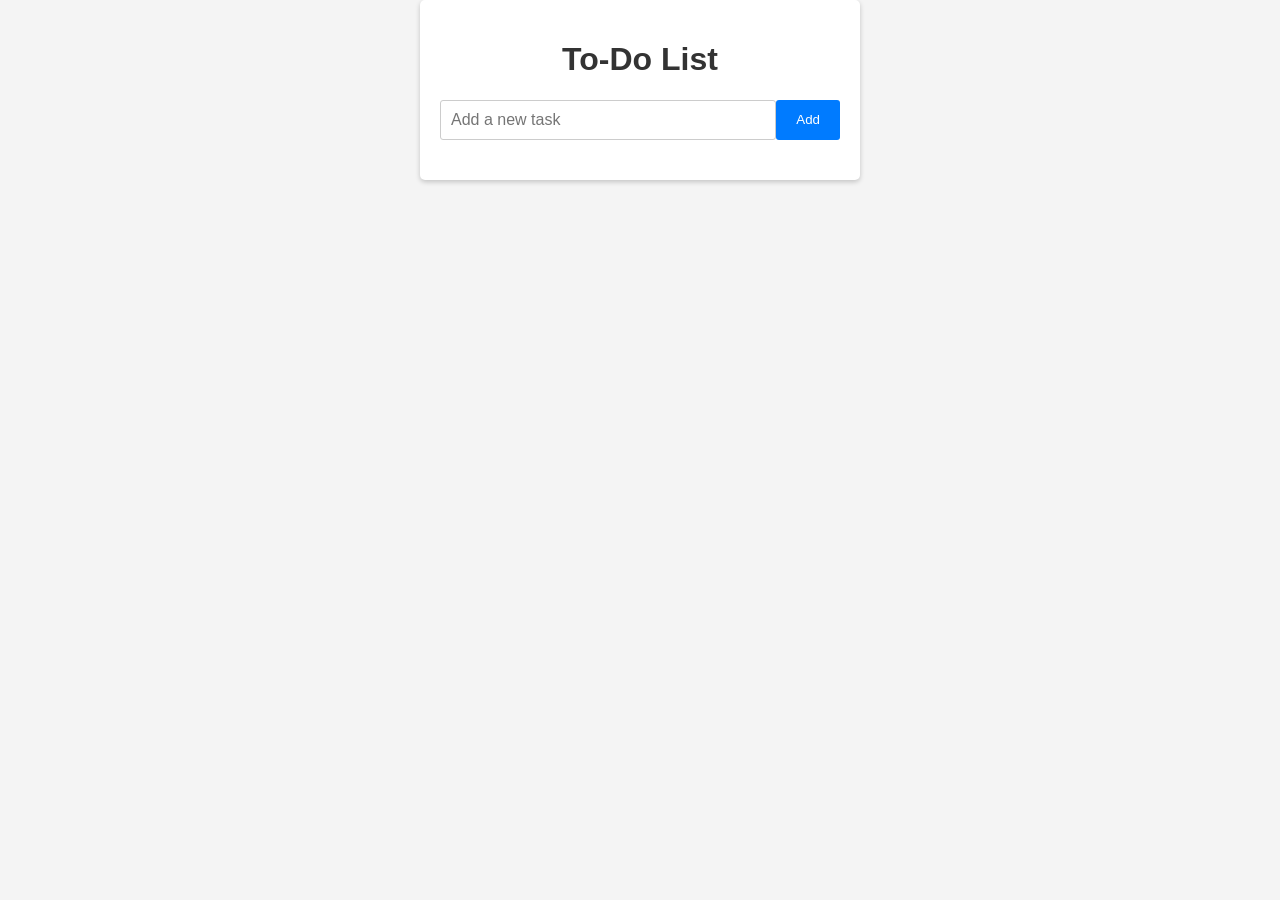
<file: Level 2/TO DO LIST/index.html>
<!DOCTYPE html>
<html lang="en">
<head>
    <meta charset="UTF-8">
    <meta name="viewport" content="width=device-width, initial-scale=1.0">
    <title>To-Do List</title>
    <link rel="stylesheet" href="styles.css">
</head>
<body>
    <div class="container">
        <h1>To-Do List</h1>
        <div class="input-container">
            <input type="text" id="task" placeholder="Add a new task">
            <button id="addTask">Add</button>
        </div>
        <ul id="taskList"></ul>
    </div>
    <script src="script.js"></script>
</body>
</html>
</file>
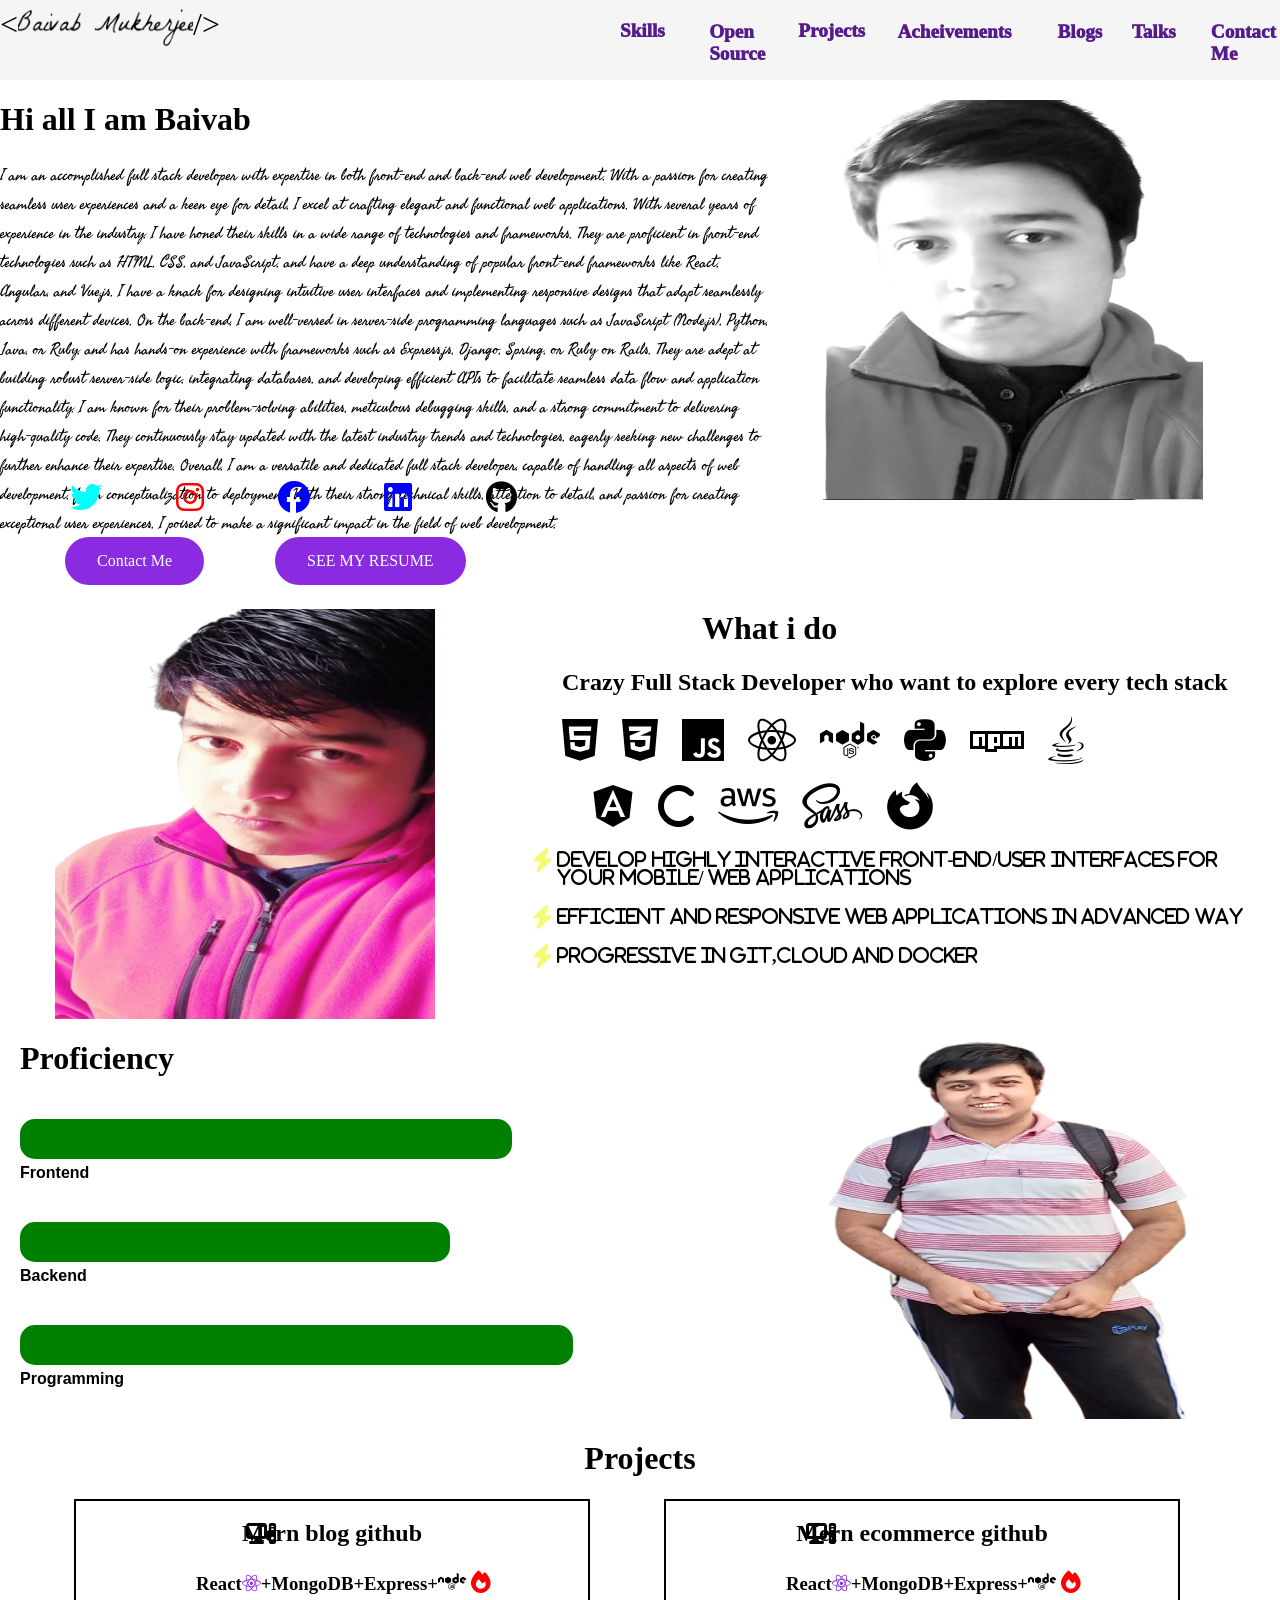
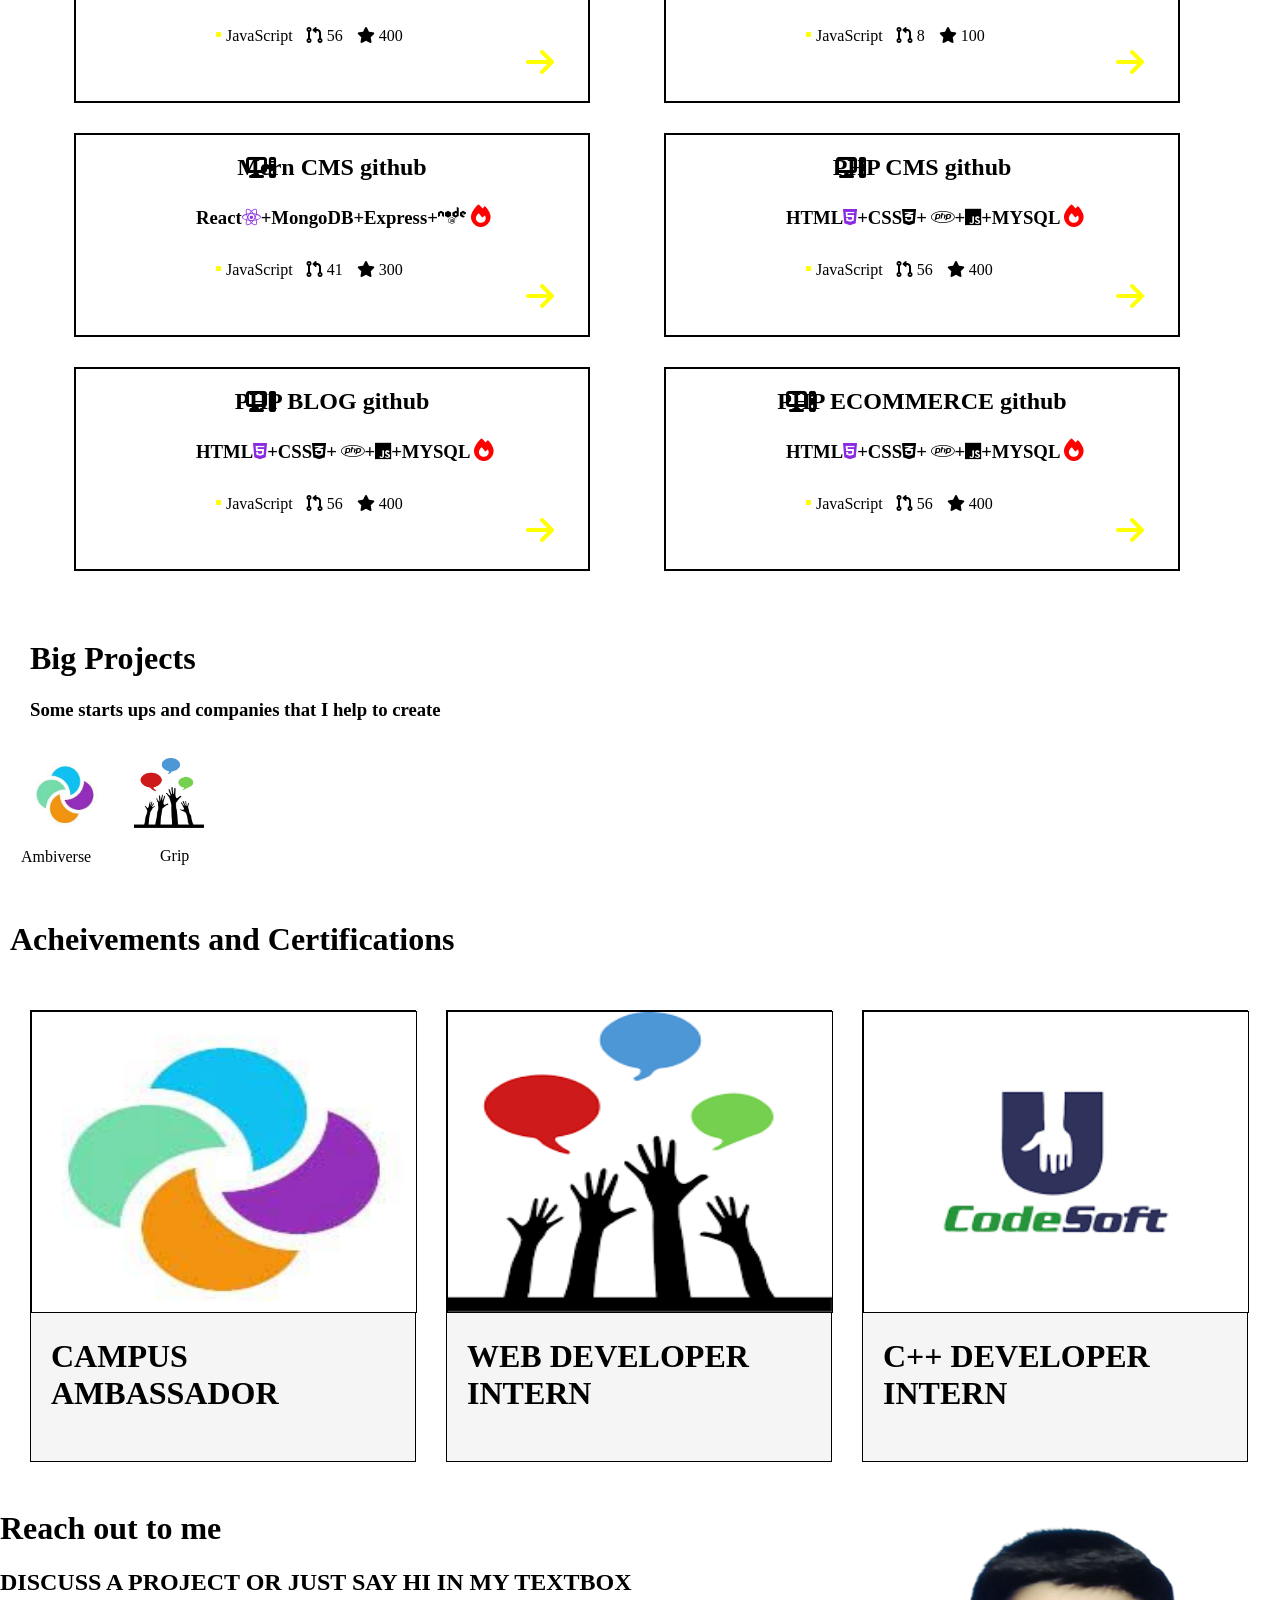
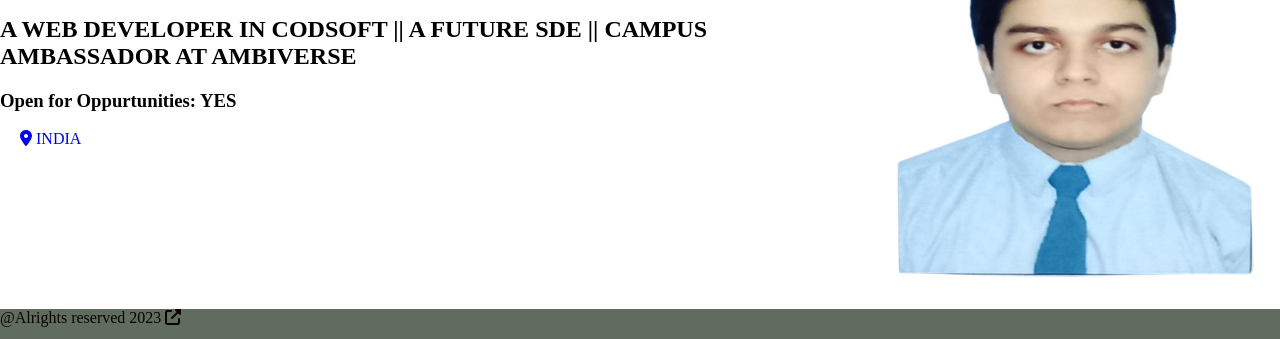
<file: Level 1/Personal Website/portfolio.html>
<!DOCTYPE html>
<html lang="en">
<head>
    <meta charset="UTF-8">
    <meta name="viewport" content="width=device-width, initial-scale=1.0">
    <title>Portfolio</title>
    <link rel="stylesheet" href="css/portfolio.css">
    <link rel="stylesheet" href="https://cdnjs.cloudflare.com/ajax/libs/font-awesome/6.4.0/css/all.min.css">
    <link rel="preconnect" href="https://fonts.googleapis.com">
    <link rel="preconnect" href="https://fonts.gstatic.com" crossorigin>
    <link href="https://fonts.googleapis.com/css2?family=Fasthand&display=swap" rel="stylesheet">
</head>
<script>
    // Update the progress bars with desired percentages
    document.addEventListener('DOMContentLoaded', function() {
      updateProgressBar('frontend-bar', 80);
      updateProgressBar('backend-bar', 70);
      updateProgressBar('programming-bar', 90);
    });

    // Function to update the progress bar width
    function updateProgressBar(barId, percentage) {
      var bar = document.getElementById(barId);
      bar.style.width = percentage + '%';
    }
  </script>
<body>
    <div class="heading">
     <p style="margin-top:6px ;display:flex; position: relative;font-size: xx-large;"> <</p>
     <img  src="img/signature.png" height="45px" width="175x" style="margin-left:0px;margin-top:6px"> 
     <p style="margin-top:6px;font-size: xx-large;">/></p>
        <div class="menu">
            <a href="" style="text-decoration: none;"> Skills</a>
            </div>
            <div class="menu1">
             <a href=""style="text-decoration: none;">Open Source</a>
            </div>
            <div class="menu2">
             <a href="" style="text-decoration: none;">Projects</a>
            </div>
            <div class="menu3">
             <a href="" style="text-decoration: none;">Acheivements</a>
            </div>
            <div class="menu4">
             <a href="" style="text-decoration: none;">Blogs</a>
            </div>
            <div class="menu5">
              <a href="" style="text-decoration: none;"> Talks</a>
            </div>
            <div class="menu6">
             <a href="" style="text-decoration: none;">Contact Me</a>
            </div>
    </div>
    <div class="intro">
        <div class="writing">
            <h1>Hi all I am Baivab</h1>
            <p style="font-family: 'Fasthand', cursive;">I am an accomplished full stack developer with expertise in both front-end and back-end web development. With a passion for creating seamless user experiences and a keen eye for detail, I excel at crafting elegant and functional web applications.

                With several years of experience in the industry, I have honed their skills in a wide range of technologies and frameworks. They are proficient in front-end technologies such as HTML, CSS, and JavaScript, and have a deep understanding of popular front-end frameworks like React, Angular, and Vue.js. I have a knack for designing intuitive user interfaces and implementing responsive designs that adapt seamlessly across different devices.
                
                On the back-end, I am well-versed in server-side programming languages such as JavaScript (Node.js), Python, Java, or Ruby, and has hands-on experience with frameworks such as Express.js, Django, Spring, or Ruby on Rails. They are adept at building robust server-side logic, integrating databases, and developing efficient APIs to facilitate seamless data flow and application functionality.
                
                 
                I am known for their problem-solving abilities, meticulous debugging skills, and a strong commitment to delivering high-quality code. They continuously stay updated with the latest industry trends and technologies, eagerly seeking new challenges to further enhance their expertise.
                
                Overall, I am a versatile and dedicated full stack developer, capable of handling all aspects of web development, from conceptualization to deployment. With their strong technical skills, attention to detail, and passion for creating exceptional user experiences, I poised to make a significant impact in the field of web development.</p>
        </div>
        <div class="image_me">
            <img src="img/bw_composer-removebg-preview.png" height="400px" width="380px" style="margin-left: 55px; margin-top: 20px;">
        </div>
    </div>
    <div class="icons">  
            <a href="#" style="margin-left:70px; color:aqua;font-size: xx-large;"> 
            <i class="fa-brands fa-twitter"></i></a>

            <a href="#" style="margin-left:70px; color:red;font-size: xx-large;"> 
                <i class="fa-brands fa-instagram"></i></a>

            <a href="#" style="margin-left:70px; color:blue;font-size: xx-large;"> 
                <i class="fa-brands fa-facebook"></i></a>

            <a href="#" style="margin-left:70px; color:blue;font-size: xx-large;"> 
                <i class="fa-brands fa-linkedin"></i></a>

            <a href="#" style="margin-left:70px; color:black;font-size: xx-large;"> 
                <i class="fa-brands fa-github"></i></a>
    </div>
    <div class="buttons">
      <a href="tel:8017472433"><div class="btn" style="margin-left: 65px;margin-top: 20px;">Contact Me</div></a>
        <a href="Resume.pdf" download="JECABook_inbrief.pdf"> <div class="btn" style="margin-left: 65px;margin-top: 20px;">SEE MY RESUME</div></a>
    </div>

    <div class="image_me2">
        <img src="img/pink-removebg-preview.png" height="460px" width="380px" style="margin-left: 55px; margin-top: 20px;">
    </div>
    <div class="what_i_do">
      <h1 style="margin-left: 190px;">What i do </h1>
       <h2 style="margin-left: 50px;">Crazy Full Stack Developer who want to explore every tech stack</h2>
       <i class="fa-brands fa-html5" style="font-size:xxx-large; margin-left: 50px;"></i>
       <i class="fa-brands fa-css3-alt" style="font-size:xxx-large;margin-left: 20px;"></i>
       <i class="fa-brands fa-js"style="font-size:xxx-large;margin-left: 20px;" ></i>
       <i class="fa-brands fa-react" style="font-size:xxx-large;margin-left: 20px;"></i>
       <i class="fa-brands fa-node" style="font-size:xxx-large;margin-left: 20px;"></i>
       <i class="fa-brands fa-python" style="font-size:xxx-large;margin-left: 20px;"></i>
       <i class="fa-brands fa-npm" style="font-size:xxx-large;margin-left: 20px;" ></i>
       <i class="fa-brands fa-java" style="font-size:xxx-large;margin-left: 20px;"></i>
       <br><br>
       <i class="fa-brands fa-angular" style="font-size:xxx-large; margin-left: 80px;"></i>
       <i class="fa-solid fa-c" style="font-size:xxx-large;margin-left: 20px;"></i>
       <i class="fa-brands fa-aws" style="font-size:xxx-large;margin-left: 20px;"></i>
       <i class="fa-brands fa-sass" style="font-size:xxx-large;margin-left: 20px;"></i>
       <i class="fa-brands fa-firefox-browser" style="font-size:xxx-large;margin-left: 20px;"></i>
       <br><br>
       <i class="fa-sharp fa-solid fa-bolt" style="font-size:x-large;margin-left: 20px;color:#F6FA70">
         <p style="font-size: large; margin-top: -21px; margin-left: 25px; color:black">Develop highly interactive front-end/user interfaces for your mobile/ web applications</p></i>
        <i class="fa-sharp fa-solid fa-bolt" style="font-size:x-large;margin-left: 20px;color:#F6FA70">
            <p style="font-size: large; margin-top: -21px; margin-left: 25px;color: black;">Efficient and responsive web applications in advanced way</p></i>
        <i class="fa-sharp fa-solid fa-bolt" style="font-size:x-large;margin-left: 20px;color:#F6FA70">
           <p style="font-size: large; margin-top: -21px; margin-left: 25px;color: black;">Progressive in Git,CLoud and Docker</p></i>            
    </div>

    <div class="proficiency">
        <h1 style="margin-left: 20px;">Proficiency</h1>

        <div class="progress">
          <div id="frontend-bar" class="bar"></div>
          <div class="label">Frontend</div>
        </div>
      
        <div class="progress">
          <div id="backend-bar" class="bar"></div>
          <div class="label">Backend</div>
        </div>
      
        <div class="progress">
          <div id="programming-bar" class="bar"></div>
          <div class="label">Programming</div>
        </div>
    </div>
    <div class="image_me3">
        <img src="img/full-removebg-preview.png" height="380px" width="380px" style="margin-left: 55px; margin-top: 20px;">
    </div>

    <div class="projects">
        <h1 style="text-align: center;">Projects</h1>
        <div class="project1">
          <i class="fa-solid fa-computer" style="margin-left: 170px;margin-top: 20px;font-size: x-large;"></i>
          <p style="text-align: center;font-size: x-large;font-weight: bold;margin-top: -26px;">Mern blog github</p>
          <h3 style="margin-left: 120px;">React<i class="fa-brands fa-react" style="color:blueviolet"></i>+MongoDB+Express+<i class="fa-brands fa-node" style="font-size: larger;"></i>
            <i class="fa-solid fa-fire" style="color: red;font-size: larger;"></i>
          </h3>
          <br>
          <div class="fg">
          <div class="circle"></div>
          <div><p style="margin-left: 80px;margin-top: -10px;">JavaScript
            <i class="fa-solid fa-code-pull-request" style="margin-left:10px;"></i> 56 <i class="fa-solid fa-star" style="margin-left:10px;"></i> 400
            <a href='' style="color: yellow;font-size: xx-large;font-weight: bold;margin-left: 300px; margin-top: -100px;"><i class="fa-solid fa-arrow-right"></i></a>
          </p>
          </div>
          </div>
          
        </div>
        <div class="project1">

          <i class="fa-solid fa-computer" style="margin-left: 140px;margin-top: 20px;font-size: x-large;"></i>
          <p style="text-align: center;font-size: x-large;font-weight: bold;margin-top: -26px;">Mern ecommerce github</p>
          <h3 style="margin-left: 120px;">React<i class="fa-brands fa-react" style="color:blueviolet"></i>+MongoDB+Express+<i class="fa-brands fa-node" style="font-size: larger;"></i>
            <i class="fa-solid fa-fire" style="color: red;font-size: larger;"></i>
          </h3>
          <br>
          <div class="fg">
          <div class="circle"></div>
          <div><p style="margin-left: 80px;margin-top: -10px;">JavaScript
            <i class="fa-solid fa-code-pull-request" style="margin-left:10px;"></i> 8 <i class="fa-solid fa-star" style="margin-left:10px;"></i> 100
            <a href='' style="color: yellow;font-size: xx-large;font-weight: bold;margin-left: 300px; margin-top: -100px;"><i class="fa-solid fa-arrow-right"></i></a>
          </p>
          </div>
          </div>

        </div>

       <div class="project2">
        <i class="fa-solid fa-computer" style="margin-left: 170px;margin-top: 20px;font-size: x-large;"></i>
        <p style="text-align: center;font-size: x-large;font-weight: bold;margin-top: -26px;">Mern CMS github</p>
        <h3 style="margin-left: 120px;">React<i class="fa-brands fa-react" style="color:blueviolet"></i>+MongoDB+Express+<i class="fa-brands fa-node" style="font-size: larger;"></i>
          <i class="fa-solid fa-fire" style="color: red;font-size: larger;"></i>
        </h3>
        <br>
        <div class="fg">
        <div class="circle"></div>
        <div><p style="margin-left: 80px;margin-top: -10px;">JavaScript
          <i class="fa-solid fa-code-pull-request" style="margin-left:10px;"></i> 41 <i class="fa-solid fa-star" style="margin-left:10px;"></i> 300
          <a href='' style="color: yellow;font-size: xx-large;font-weight: bold;margin-left: 300px; margin-top: -100px;"><i class="fa-solid fa-arrow-right"></i></a>
        </p>
        </div>
        </div>
       </div>
       <div class="project2">
        <i class="fa-solid fa-computer" style="margin-left: 170px;margin-top: 20px;font-size: x-large;"></i>
          <p style="text-align: center;font-size: x-large;font-weight: bold;margin-top: -26px;">PHP CMS github</p>
          <h3 style="margin-left: 120px;">HTML<i class="fa-brands fa-html5" style="color:blueviolet"></i>+CSS<i class="fa-brands fa-css3-alt"></i>+
           <i class="fa-brands fa-php"></i>+<i class="fa-brands fa-js"></i>+MYSQL
            <i class="fa-solid fa-fire" style="color: red;font-size: larger;"></i>
          </h3>
          <br>
          <div class="fg">
          <div class="circle"></div>
          <div><p style="margin-left: 80px;margin-top: -10px;">JavaScript
            <i class="fa-solid fa-code-pull-request" style="margin-left:10px;"></i> 56 <i class="fa-solid fa-star" style="margin-left:10px;"></i> 400
            <a href='' style="color: yellow;font-size: xx-large;font-weight: bold;margin-left: 300px; margin-top: -100px;"><i class="fa-solid fa-arrow-right"></i></a>
          </p>
          </div>
          </div>
       </div>
       <div class="project3">
        <i class="fa-solid fa-computer" style="margin-left: 170px;margin-top: 20px;font-size: x-large;"></i>
        <p style="text-align: center;font-size: x-large;font-weight: bold;margin-top: -26px;">PHP BLOG github</p>
        <h3 style="margin-left: 120px;">HTML<i class="fa-brands fa-html5" style="color:blueviolet"></i>+CSS<i class="fa-brands fa-css3-alt"></i>+
         <i class="fa-brands fa-php"></i>+<i class="fa-brands fa-js"></i>+MYSQL
          <i class="fa-solid fa-fire" style="color: red;font-size: larger;"></i>
        </h3>
        <br>
        <div class="fg">
        <div class="circle"></div>
        <div><p style="margin-left: 80px;margin-top: -10px;">JavaScript
          <i class="fa-solid fa-code-pull-request" style="margin-left:10px;"></i> 56 <i class="fa-solid fa-star" style="margin-left:10px;"></i> 400
          <a href='' style="color: yellow;font-size: xx-large;font-weight: bold;margin-left: 300px; margin-top: -100px;"><i class="fa-solid fa-arrow-right"></i></a>
        </p>
        </div>
        </div>
       </div>
       <div class="project3">
        <i class="fa-solid fa-computer" style="margin-left: 120px;margin-top: 20px;font-size: x-large;"></i>
        <p style="text-align: center;font-size: x-large;font-weight: bold;margin-top: -26px;">PHP ECOMMERCE github</p>
        <h3 style="margin-left: 120px;">HTML<i class="fa-brands fa-html5" style="color:blueviolet"></i>+CSS<i class="fa-brands fa-css3-alt"></i>+
         <i class="fa-brands fa-php"></i>+<i class="fa-brands fa-js"></i>+MYSQL
          <i class="fa-solid fa-fire" style="color: red;font-size: larger;"></i>
        </h3>
        <br>
        <div class="fg">
        <div class="circle"></div>
        <div><p style="margin-left: 80px;margin-top: -10px;">JavaScript
          <i class="fa-solid fa-code-pull-request" style="margin-left:10px;"></i> 56 <i class="fa-solid fa-star" style="margin-left:10px;"></i> 400
          <a href='' style="color: yellow;font-size: xx-large;font-weight: bold;margin-left: 300px; margin-top: -100px;"><i class="fa-solid fa-arrow-right"></i></a>
        </p>
        </div>
        </div>
       </div>    
    </div>

    <div class="big_projects">
      <h1 style="margin-left: 30px;">Big Projects</h1>
      <h3 style="margin-left: 30px;">Some starts ups and companies that I help to create </h3><br>
      <div><img src="img/ambiverse.jfif" height="70px" width="70px" style="margin-left: 30px;">
      <img src="img/grip.png" height="70px" width="70px" style="margin-left: 30px;"></div>

      <div class="name">
        <p style="margin-left:21px">Ambiverse<p style="margin-top: -35px;margin-left: 160px;">Grip</p></p>
      </div>
    </div>

  <div class="acheivements">
    <p style="margin-left: 10px;font-size:xx-large;font-weight: bold;">Acheivements and Certifications</p>
     <div class="boxes">
      <img src="img/ambiverse.jfif" height="300px" width="100%" style="margin-left: px;">
      <h1 style="margin-left: 20px;">CAMPUS AMBASSADOR</h1>
     </div>
     <div class="boxes">
      <img src="img/grip.png" height="300px" width="100%" style="margin-left: 0px;">
      <h1 style="margin-left: 20px;">WEB DEVELOPER INTERN</h1>
     </div>
     <div class="boxes">
      <img src="img/Codsoft.png" height="300px" width="100%" style="margin-left: 0px;">
      <h1 style="margin-left: 20px;">C++ DEVELOPER INTERN</h1>
     </div>
  </div>

  <div class="profile">
    <div class="wr">
    <h1>Reach out to me</h1>
    <h2>DISCUSS A PROJECT OR JUST SAY HI IN MY TEXTBOX</h2>
    <h2> A WEB DEVELOPER IN CODSOFT  || A FUTURE SDE || CAMPUS AMBASSADOR AT AMBIVERSE </h2>
    <h3>Open for Oppurtunities: YES</h3>
    
   <a href="https://goo.gl/maps/6bVJJoTk8ffovnoU6" target="block" style="margin-left: 20px;text-decoration: none;"><i class="fa-solid fa-location-dot"></i> INDIA</a>
    </div>
    <div class="image_infinity">
      <img src="img/closure-removebg-preview.png" height="370px" width="370px" style="margin-left: 55px; margin-top: 20px;">
    </div>
  </div>

  <footer>
    @Alrights reserved 2023 <i class="fa-solid fa-up-right-from-square"></i>
  </footer>

</body>
</html>
</file>
<file: Level 2/TO DO LIST/styles.css>
body {
    font-family: Arial, sans-serif;
    background-color: #f4f4f4;
    margin: 0;
    padding: 0;
}

.container {
    max-width: 400px;
    margin: 0 auto;
    background-color: #fff;
    padding: 20px;
    border-radius: 5px;
    box-shadow: 0 2px 5px rgba(0, 0, 0, 0.2);
}

h1 {
    text-align: center;
    color: #333;
}

.input-container {
    display: flex;
    margin-bottom: 20px;
}

input[type="text"] {
    flex: 1;
    padding: 10px;
    border: 1px solid #ccc;
    border-radius: 3px;
    font-size: 16px;
}

button#addTask {
    background-color: #007bff;
    color: #fff;
    border: none;
    border-radius: 3px;
    padding: 10px 20px;
    cursor: pointer;
}

ul {
    list-style-type: none;
    padding: 0;
}

li {
    display: flex;
    justify-content: space-between;
    align-items: center;
    background-color: #eee;
    margin-bottom: 10px;
    padding: 10px;
    border-radius: 3px;
}

li button {
    background-color: #ff3333;
    color: #fff;
    border: none;
    border-radius: 3px;
    padding: 5px 10px;
    cursor: pointer;
}
</file>
<file: Level 1/Personal Website/css/portfolio.css>
body{
    margin:0px;
    padding:0px;
}
.heading{
    height:80px;
   width:100%;
   background-color: whitesmoke;
   display: flex;
}
.menu{
    margin-left:400px;
    margin-top: 20px;
    font-weight:1000;
    font-size: larger;
    width:100px;
}
.menu1{
    margin-left:20px;
    margin-top: 21px;
    font-weight:1000;
    font-size: larger;
    width:100px;
}
.menu2{
    margin-left:20px;
    margin-top: 20px;
    font-weight:1000;
    font-size: larger;
    width:100px;
}
.menu3{
    margin-left:30px;
    margin-top: 21px;
    font-weight:1000;
    font-size: larger;
    width:100px;
}
.menu4{
    margin-left:60px;
    margin-top: 21px;
    font-weight:1000;
    font-size: larger;
    width:100px;
}
.menu5{
    margin-left:5px;
    margin-top: 21px;
    font-weight:1000;
    font-size: larger;
    width:100px;
}
.menu6{
    margin-left:10px;
    margin-top: 21px;
    font-weight:1000;
    font-size: larger;
    width:100px;
}
.intro{
    height:300px;
    width:100%;
}
.writing{
    float:left;
    height:400px;
    width:60%;
    background-color: white;
}
.image_me{
   float: left;
   height:400px;
   width:40%;
   background-color:white;
}
.btn{
        background-color: blueviolet;
        border-radius: 25px;
        color: white;
        padding: 15px 32px;
        text-align: center;
        text-decoration: none;
        display: inline-block;
        font-size: 16px;
        margin: 4px 2px;
        cursor: pointer;
        
}
.btn:hover{
    transition: all 2s;
    background-color: aqua;
    color:black;
    box-shadow: 0 8px 16px 0 rgba(0,0,0,0.2), 0 6px 20px 0 rgba(0,0,0,0.19);
}
.image_me2{
    background-color: white;
    float:left;
    height:430px;
    width: 40%;
}
.what_i_do{
    float:left;
    height: 430px;
    width: 60%;
    background-color: white;
}
.proficiency{
    float:left;
    height:400px;
    width:60%;
    background-color: white;
}
.image_me3{
    float:left;
    height:400px;
    width:40%;
    background-color: white;
}
.progress {
    width: 80%;
    background-color: white;
    border-radius: 0px;
    padding: 20px;
  }

  .bar {
    height: 40px;
    background-color: green;
    width: 0%;
    border-radius: 15px;
    transition: width 0.5s;
  }

  .label {
    font-family: Arial, sans-serif;
    margin-top: 5px;
    color: black;
    font-weight: bold;
  }
  .projects{
    float:left;
    height:800px;
    width:100%;
    background-color: white;
  }
  .project1{
    float:left;
    height:200px;
    width:40%;
    background-color: white;
    margin-left: 74px;
    cursor: pointer;
    border: 2px solid black;
  }
  .project1:hover{
    transition: all 2s;
    background-color: whitesmoke;
    box-shadow: rgba(0, 0, 0, 0.25) 0px 54px 55px, rgba(0, 0, 0, 0.12) 0px -12px 30px, rgba(0, 0, 0, 0.12) 0px 4px 6px, rgba(0, 0, 0, 0.17) 0px 12px 13px, rgba(0, 0, 0, 0.09) 0px -3px 5px;
  }
  .project2{
    float:left;
    height:200px;
    width:40%;
    background-color: white;
    margin-left: 74px;
    cursor: pointer;
    margin-top: 30px;
    border: 2px solid black;
  }
  .project2:hover{
    transition: all 2s;
    background-color: whitesmoke;
    box-shadow: rgba(0, 0, 0, 0.25) 0px 54px 55px, rgba(0, 0, 0, 0.12) 0px -12px 30px, rgba(0, 0, 0, 0.12) 0px 4px 6px, rgba(0, 0, 0, 0.17) 0px 12px 13px, rgba(0, 0, 0, 0.09) 0px -3px 5px;
  }
  .project3{
    float:left;
    height:200px;
    width:40%;
    background-color: white;
    margin-left: 74px;
    cursor: pointer;
    margin-top: 30px;
    border: 2px solid black;
  }
  .project3:hover{
    transition: all 2s;
    background-color: whitesmoke;
    box-shadow: rgba(0, 0, 0, 0.25) 0px 54px 55px, rgba(0, 0, 0, 0.12) 0px -12px 30px, rgba(0, 0, 0, 0.12) 0px 4px 6px, rgba(0, 0, 0, 0.17) 0px 12px 13px, rgba(0, 0, 0, 0.09) 0px -3px 5px;
  }
  .circle{
    height:5px;
    width:5px;
    border-radius:25%;
    background-color: yellow;
    margin-left: 70px;
  }
  .fg{
    margin-left: 70px;
  }
  .big_projects{
    float: left;
    height:240px;
    width: 100%;
    background-color: white;
  }
  .name{
    height:50px;
    width:100%;
    background-color:white ;
  }
  .acheivements{
    margin-top: 30px;
    height:600px;
    width:100%;
    float: left;
    background-color: whites;
  }
  .boxes{
    float: left;
    margin-top: 20px;
    margin-left: 30px;
    height: 450px;
    width:30%;
    border:1px solid black;
    background-color: whitesmoke;
  }
  .boxes img{
    border:1px solid black;
  }
  .profile{
    width:100%;
    float:left;
    height:400px;
  }
  .wr{
    float:left;
    height:300px;
    width:65%;
    background-color: white;
  }
  footer{
    float:left;
    margin-top: 20px;
    height:30px;
    width:100%;
    background-color: #606C5D;
    color:#080202;
}
</file>
